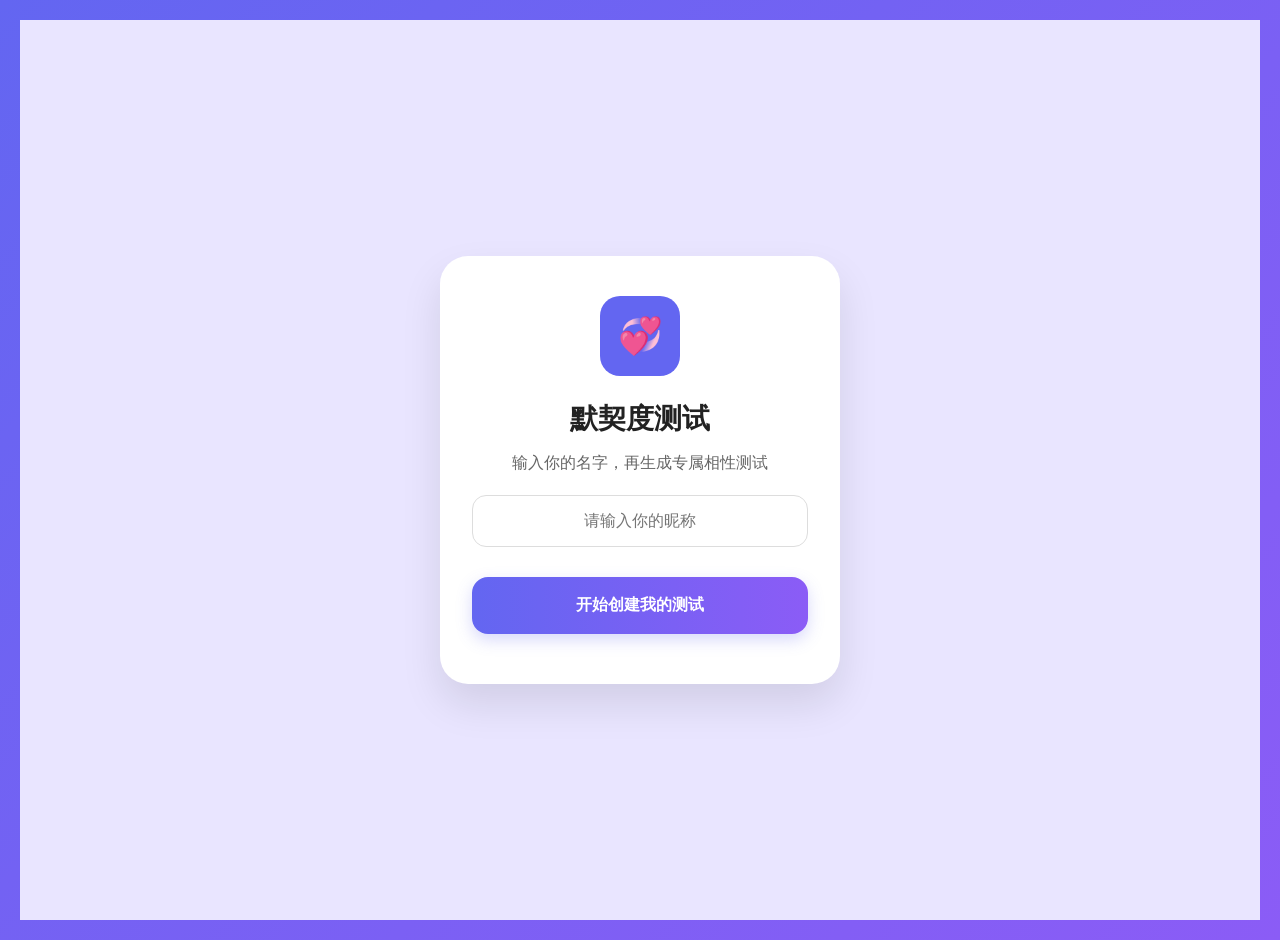
<file: match test/index.html>
<!DOCTYPE html>
<html lang="zh-CN">
<head>
  <meta charset="UTF-8">
  <meta name="viewport" content="width=device-width, initial-scale=1.0">
  <title>默契度测试</title>
  <link rel="stylesheet" href="style.css">
  <style>
    body {
      background: #e9e5ff;
      min-height: 100vh;
      display: flex;
      align-items: center;
      justify-content: center;
      padding: 20px;
    }
    .cover-card {
      background: white;
      border-radius: 28px;
      padding: 40px 32px;
      text-align: center;
      box-shadow: 0 20px 40px rgba(0,0,0,0.1);
      max-width: 400px;
      width: 100%;
    }
    .cover-icon {
      width: 80px;
      height: 80px;
      background: #6366f1;
      border-radius: 20px;
      margin: 0 auto 24px;
      display: flex;
      align-items: center;
      justify-content: center;
      font-size: 36px;
      color: white;
    }
    .cover-title {
      font-size: 28px;
      font-weight: bold;
      margin-bottom: 12px;
      color: #222;
    }
    .cover-desc {
      color: #666;
      margin-bottom: 20px;
      line-height: 1.6;
    }
    .name-input {
      width: 100%;
      padding: 16px;
      font-size: 16px;
      border: 1px solid #ddd;
      border-radius: 14px;
      text-align: center;
      margin-bottom: 20px;
      outline: none;
    }
    .name-input:focus {
      border-color: #6366f1;
    }
  </style>
</head>
<body>

  <div class="cover-card">
    <div class="cover-icon">💞</div>
    <h1 class="cover-title">默契度测试</h1>
    <p class="cover-desc">输入你的名字，再生成专属相性测试</p>

    <input type="text" class="name-input" id="username" placeholder="请输入你的昵称" autocomplete="off">

    <button class="btn" id="startBtn">开始创建我的测试</button>
  </div>

<script>
  document.getElementById('startBtn').onclick = function(){
    const name = document.getElementById('username').value.trim();
    if(!name){
      alert('请先输入你的昵称');
      return;
    }
    localStorage.setItem('userName', name);
    location.href = 'quiz.html';
  }
</script>

</body>
</html>
</file>
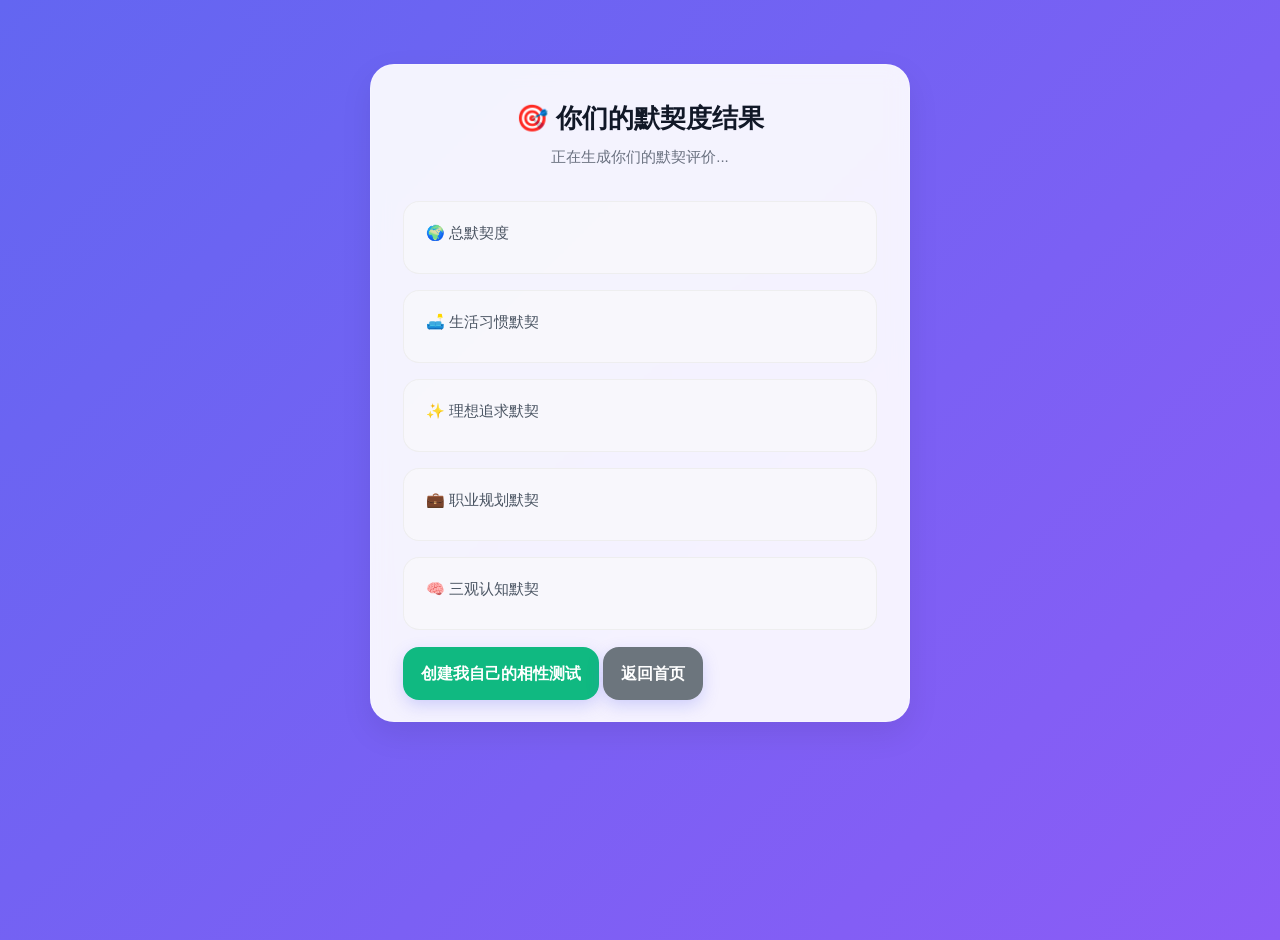
<file: match test/match-result.html>
<!DOCTYPE html>
<html lang="zh-CN">
<head>
  <meta charset="UTF-8">
  <meta name="viewport" content="width=device-width, initial-scale=1.0">
  <title>默契度结果</title>
  <link rel="stylesheet" href="style.css">
</head>
<body>
  <div class="container">
    <h1>🎯 你们的默契度结果</h1>
    <p class="desc" id="comment" style="margin-top:10px;">正在生成你们的默契评价...</p>

    <div class="result-item">
      <h4>🌍 总默契度</h4>
      <div class="percent" id="total"></div>
    </div>

    <div class="result-item">
      <h4>🛋️ 生活习惯默契</h4>
      <div class="percent" id="life"></div>
    </div>

    <div class="result-item">
      <h4>✨ 理想追求默契</h4>
      <div class="percent" id="dream"></div>
    </div>

    <div class="result-item">
      <h4>💼 职业规划默契</h4>
      <div class="percent" id="career"></div>
    </div>

    <div class="result-item">
      <h4>🧠 三观认知默契</h4>
      <div class="percent" id="value"></div>
    </div>

    <br>
    <!-- 好友创建自己测试的按钮 -->
    <a href="index.html" class="btn" style="background:#10b981;">创建我自己的相性测试</a>

    <a href="index.html" class="btn" style="background:#6c757d; margin-top:10px;">返回首页</a>
  </div>

<script>
  const res = JSON.parse(localStorage.getItem('matchResult'));
  if (res) {
    document.getElementById('total').innerText = res.total + '%';
    document.getElementById('life').innerText = res.life + '%';
    document.getElementById('dream').innerText = res.dream + '%';
    document.getElementById('career').innerText = res.career + '%';
    document.getElementById('value').innerText = res.value + '%';

    const total = Number(res.total);
    let comment = '';
    if (total >= 80) comment = '🔥 灵魂伴侣！你们简直是对方的翻版！';
    else if (total >= 60) comment = '😊 非常合拍，是很懂彼此的人～';
    else if (total >= 40) comment = '🙂 普通朋友默契，还有不少差异哦';
    else comment = '😮 差异巨大，你们是来互相挑战的吗！';
    document.getElementById('comment').innerText = comment;
  }
</script>
</body>
</html>
</file>
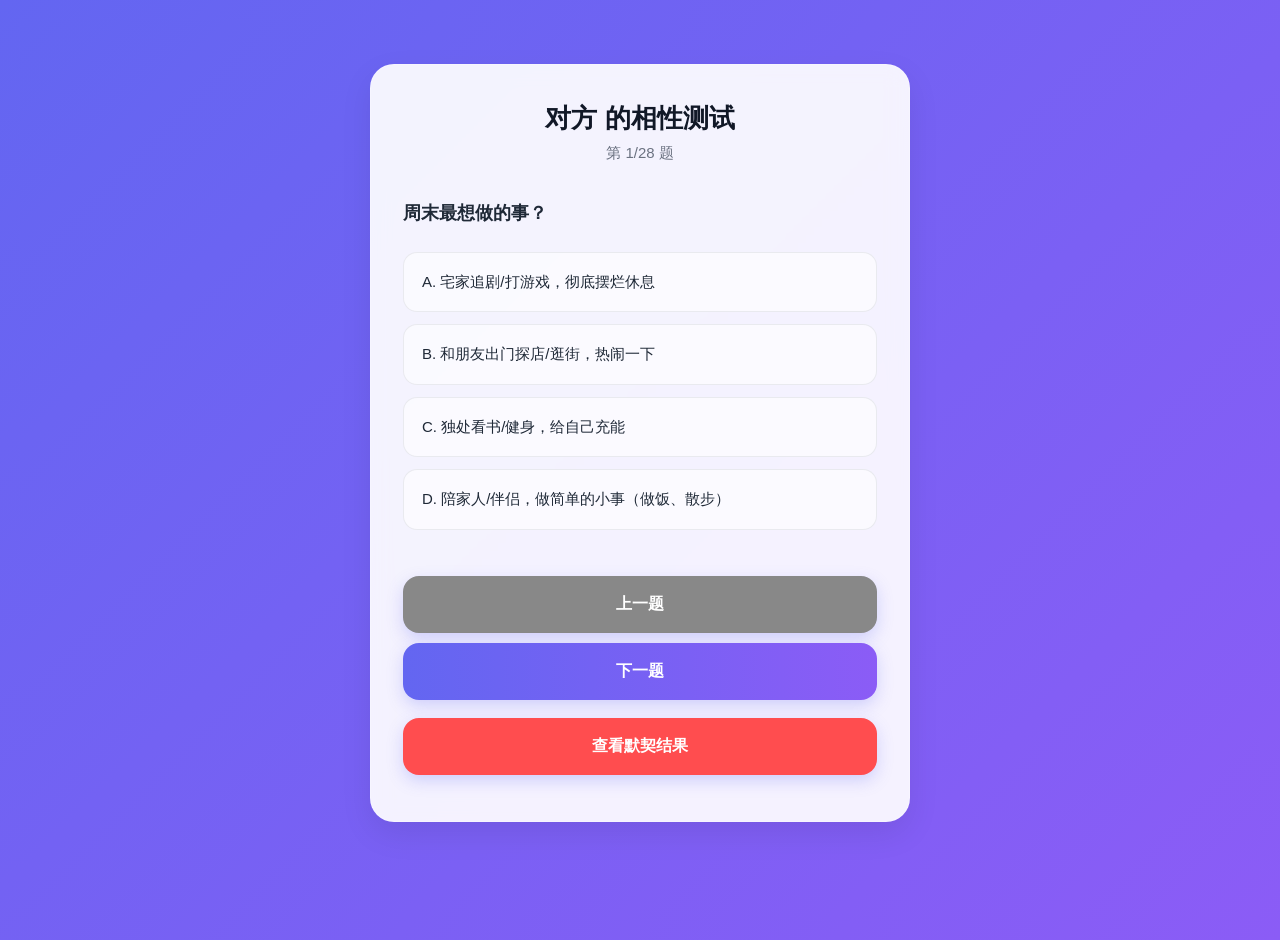
<file: match test/quiz.html>
<!DOCTYPE html>
<html lang="zh-CN">
<head>
  <meta charset="UTF-8">
  <meta name="viewport" content="width=device-width, initial-scale=1.0">
  <title>相性测试</title>
  <link rel="stylesheet" href="style.css">
</head>
<body>
  <div class="container">
    <h1 id="quizTitle">相性测试</h1>
    <div class="progress" id="progress"></div>
    <div id="question-box"></div>

    <button class="btn" id="prevBtn" style="background:#888; margin-bottom:0;">上一题</button>
    <button class="btn" id="nextBtn">下一题</button>
    <button class="btn" id="submit" style="background:#ff4d4f; margin-top:8px;">查看默契结果</button>
  </div>

  <script src="questions.js"></script>
  <script>
    let current = 0;
    let answers = {};

    // 读取昵称
    const userName = localStorage.getItem('userName') || '对方';
    document.getElementById('quizTitle').innerText = `${userName} 的相性测试`;

    // 从链接获取主人答案（已修复中文编码）
    const urlParams = new URLSearchParams(window.location.search);
    const idParam = urlParams.get('id');
    let ownerAnswers = null;
    let ownerName = null;

    try {
      if (idParam) {
        // ✅ 修复：支持中文解码
        const jsonStr = decodeURIComponent(escape(atob(idParam)));
        const data = JSON.parse(jsonStr);
        ownerAnswers = data.answers;
        ownerName = data.name;
        if (ownerName) {
          document.getElementById('quizTitle').innerText = `${ownerName} 的相性测试`;
        }
      }
    } catch (e) {
      console.error("解析链接失败", e);
    }

    // 显示题目
    function showQuestion() {
      const q = questions[current];
      const box = document.getElementById('question-box');
      const prog = document.getElementById('progress');
      prog.textContent = `第 ${current+1}/${questions.length} 题`;

      let html = `<div class="question"><h3>${q.title}</h3>`;
      q.options.forEach((opt, i) => {
        const cls = answers[q.id] === i ? 'option selected' : 'option';
        html += `<div class="${cls}" data-idx="${i}">${String.fromCharCode(65+i)}. ${opt}</div>`;
      });
      html += '</div>';
      box.innerHTML = html;

      box.querySelectorAll('.option').forEach(el => {
        el.onclick = () => {
          answers[q.id] = parseInt(el.dataset.idx);
          showQuestion();
        };
      });
    }

    // 下一题
    document.getElementById('nextBtn').onclick = () => {
      if (answers[questions[current].id] === undefined) {
        alert('请选择一个选项');
        return;
      }
      if (current < questions.length - 1) {
        current++;
        showQuestion();
      }
    };

    // 上一题
    document.getElementById('prevBtn').onclick = () => {
      if (current > 0) {
        current--;
        showQuestion();
      }
    };

    // 提交并计算默契度
    document.getElementById('submit').onclick = () => {
      if (Object.keys(answers).length < questions.length) {
        alert('请完成所有题目');
        return;
      }

      if (!ownerAnswers) {
        // 自己创建测试
        localStorage.setItem('myAnswers', JSON.stringify(answers));
        location.href = 'result.html';
        return;
      }

      // 好友答题：计算对比
      let sameTotal = 0;

      let lifeCnt = 0, lifeSame = 0;
      let dreamCnt = 0, dreamSame = 0;
      let careerCnt = 0, careerSame = 0;
      let valueCnt = 0, valueSame = 0;

      questions.forEach(q => {
        const o = ownerAnswers[q.id];
        const m = answers[q.id];
        if (o === undefined || m === undefined) return;
        sameTotal += (o === m) ? 1 : 0;

        switch (q.type) {
          case 'life':
            lifeCnt++;
            lifeSame += (o === m) ? 1 : 0;
            break;
          case 'dream':
            dreamCnt++;
            dreamSame += (o === m) ? 1 : 0;
            break;
          case 'career':
            careerCnt++;
            careerSame += (o === m) ? 1 : 0;
            break;
          case 'value':
            valueCnt++;
            valueSame += (o === m) ? 1 : 0;
            break;
        }
      });

      const total = (sameTotal / questions.length * 100).toFixed(1);
      const life = (lifeSame / lifeCnt * 100).toFixed(1);
      const dream = (dreamSame / dreamCnt * 100).toFixed(1);
      const career = (careerSame / careerCnt * 100).toFixed(1);
      const value = (valueSame / valueCnt * 100).toFixed(1);

      localStorage.setItem('matchResult', JSON.stringify({
        total, life, dream, career, value
      }));
      location.href = 'match-result.html';
    };

    showQuestion();
  </script>
</body>
</html>
</file>
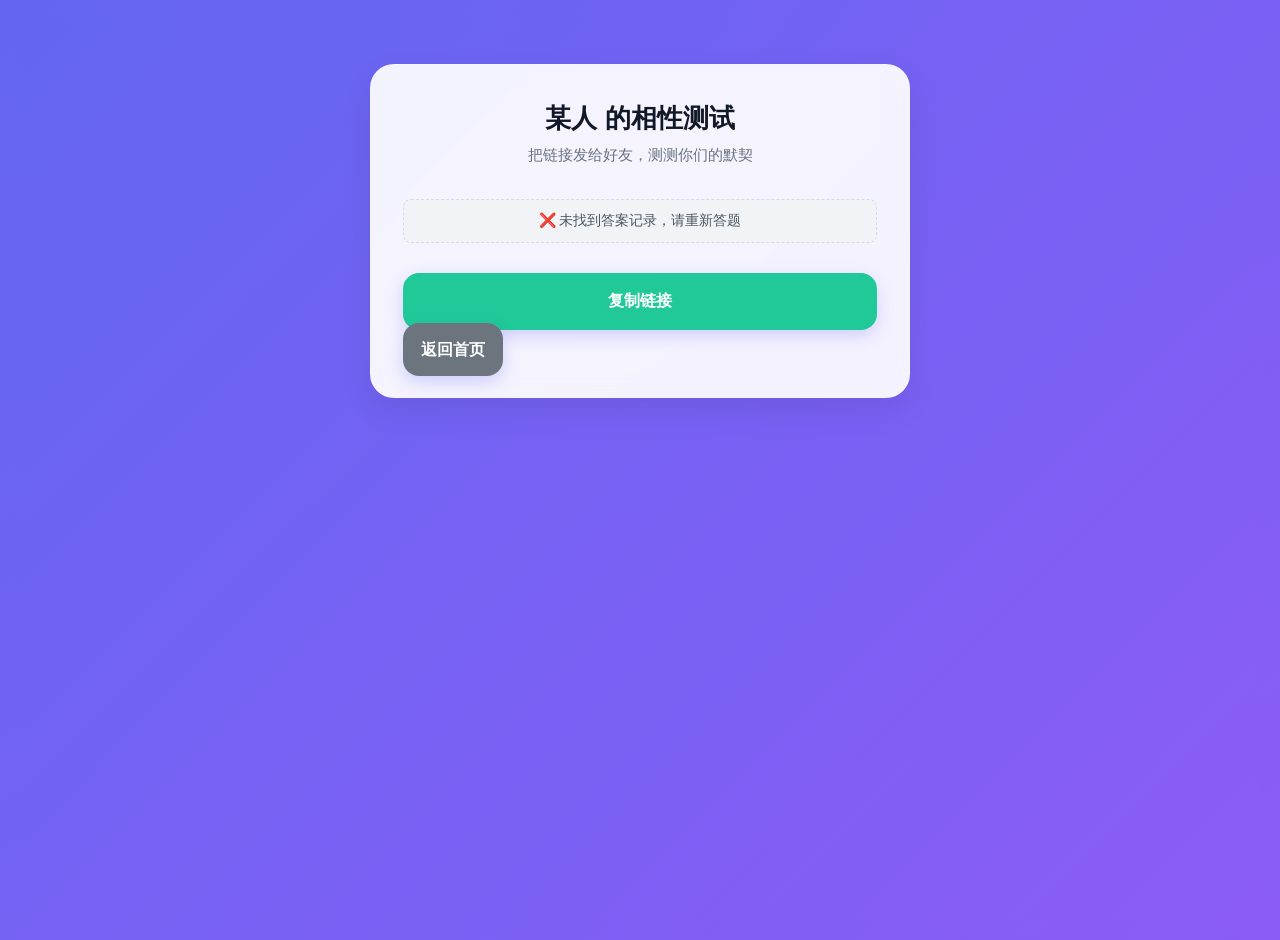
<file: match test/result.html>
<!DOCTYPE html>
<html lang="zh-CN">
<head>
  <meta charset="UTF-8">
  <meta name="viewport" content="width=device-width, initial-scale=1.0">
  <title>生成相性测试</title>
  <link rel="stylesheet" href="style.css">
</head>
<body>
  <div class="container">
    <h1 id="resultTitle">✅ 你的相性测试已生成</h1>
    <p class="desc">把链接发给好友，测测你们的默契</p>

    <div id="link-box" style="padding:12px; background:#f1f3f6; border-radius:8px; margin:20px 0; word-break:break-all; text-align:center;">
      正在生成链接...
    </div>

    <button class="btn" id="copyBtn" style="background:#20c997;">复制链接</button>
    <a href="index.html" class="btn" style="background:#6c757d;">返回首页</a>
  </div>

<script>
const userName = localStorage.getItem('userName') || '某人';
document.getElementById('resultTitle').innerText = `${userName} 的相性测试`;

const myAnswersStr = localStorage.getItem('myAnswers');

if (!myAnswersStr) {
  document.getElementById('link-box').innerText = "❌ 未找到答案记录，请重新答题";
} else {
  try {
    const myAnswers = JSON.parse(myAnswersStr);
    const data = { name: userName, answers: myAnswers };
    
    // ✅ 修复：支持中文编码（解决你现在的报错）
    const jsonStr = JSON.stringify(data);
    const encoded = btoa(unescape(encodeURIComponent(jsonStr)));

    const shareLink = `${window.location.protocol}//${window.location.host}/quiz.html?id=${encoded}`;
    
    document.getElementById('link-box').innerText = shareLink;

    document.getElementById('copyBtn').onclick = () => {
      navigator.clipboard.writeText(shareLink).then(() => {
        alert("✅ 链接复制成功！");
      }).catch(() => {
        alert("❌ 复制失败，请手动复制链接");
      });
    };
  } catch (err) {
    console.error(err);
    document.getElementById('link-box').innerText = "❌ 生成链接失败，请重新答题";
  }
}
</script>
</body>
</html>
</file>
<file: match test/style.css>
* {
  margin: 0;
  padding: 0;
  box-sizing: border-box;
}

html, body {
  min-height: 100vh;
  background: linear-gradient(135deg, #6366f1 0%, #8b5cf6 100%);
  font-family: -apple-system, BlinkMacSystemFont, 'Segoe UI', Roboto, sans-serif;
  color: #1f2937;
  padding: 20px;
}

.container {
  max-width: 540px;
  margin: 24px auto;
  padding: 36px 32px;
  background: rgba(255, 255, 255, 0.92);
  backdrop-filter: blur(10px);
  -webkit-backdrop-filter: blur(10px);
  border-radius: 24px;
  box-shadow: 0 12px 32px rgba(0, 0, 0, 0.08);
  border: 1px solid rgba(255, 255, 255, 0.2);
}

h1 {
  font-size: 26px;
  font-weight: 700;
  text-align: center;
  margin-bottom: 8px;
  color: #111827;
}

.desc {
  text-align: center;
  font-size: 15px;
  color: #6b7280;
  margin-bottom: 32px;
  line-height: 1.5;
}

/* 按钮 */
.btn {
  width: 100%;
  padding: 18px;
  margin: 10px 0;
  background: linear-gradient(90deg, #6366f1, #8b5cf6);
  color: #fff;
  font-size: 16px;
  font-weight: 600;
  border: none;
  border-radius: 16px;
  cursor: pointer;
  text-align: center;
  text-decoration: none;
  transition: all 0.25s ease;
  box-shadow: 0 6px 16px rgba(99, 102, 241, 0.25);
}
.btn:active {
  transform: scale(0.96);
  opacity: 0.95;
}

.btn-gray {
  background: linear-gradient(90deg, #9ca3af, #8d97a7) !important;
  box-shadow: 0 6px 16px rgba(156, 163, 175, 0.2);
}
.btn-red {
  background: linear-gradient(90deg, #f43f5e, #e11d48) !important;
  box-shadow: 0 6px 16px rgba(244, 63, 94, 0.25);
}
.btn-green {
  background: linear-gradient(90deg, #10b981, #059669) !important;
  box-shadow: 0 6px 16px rgba(16, 185, 129, 0.25);
}

/* 题目 */
.question {
  margin: 36px 0;
}
.question h3 {
  font-size: 18px;
  font-weight: 600;
  line-height: 1.6;
  margin-bottom: 24px;
  color: #1f2937;
}

/* 选项 */
.option {
  padding: 18px;
  margin: 12px 0;
  background: rgba(255, 255, 255, 0.6);
  border: 1px solid rgba(229, 231, 235, 0.8);
  border-radius: 14px;
  font-size: 15px;
  line-height: 1.5;
  cursor: pointer;
  transition: all 0.2s ease;
}
.option.selected {
  background: rgba(245, 243, 255, 0.8);
  border-color: #8b5cf6;
  color: #6d28d9;
  font-weight: 500;
  box-shadow: 0 4px 12px rgba(139, 92, 246, 0.1);
}

/* 进度 */
.progress {
  text-align: center;
  font-size: 15px;
  color: #6b7280;
  margin-bottom: 10px;
}

/* 结果卡片 */
.result-item {
  padding: 22px;
  margin: 16px 0;
  background: rgba(250, 250, 250, 0.6);
  border-radius: 16px;
  border: 1px solid rgba(236, 236, 236, 0.8);
}
.result-item h4 {
  font-size: 15px;
  font-weight: 500;
  color: #4b5563;
  margin-bottom: 8px;
}
.percent {
  font-size: 26px;
  font-weight: 700;
  background: linear-gradient(90deg, #6366f1, #8b5cf6);
  -webkit-background-clip: text;
  -webkit-text-fill-color: transparent;
}

/* 链接框 */
#link-box {
  padding: 22px;
  background: rgba(255, 255, 255, 0.5);
  border: 1px dashed rgba(209, 213, 219, 0.8);
  border-radius: 16px;
  margin: 28px 0;
  word-break: break-all;
  text-align: center;
  font-size: 14px;
  color: #4b5563;
}
</file>
